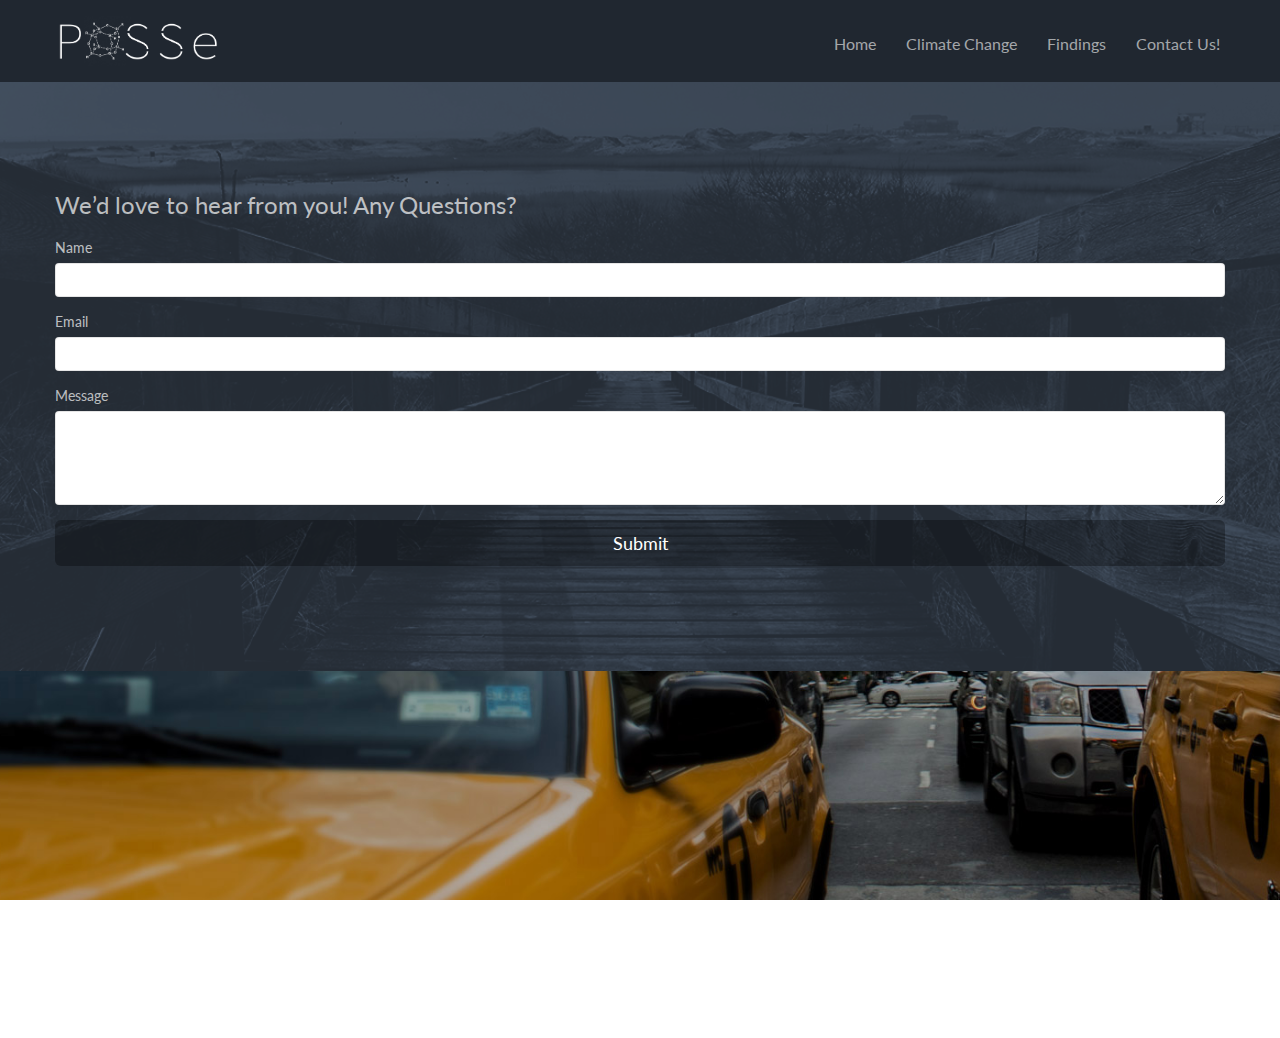
<file: contact-us-.html>
<!doctype html>
<html>
<head>
    <meta charset="utf-8">
    <meta name="keywords" content="">
    <meta name="description" content="">
    <meta name="viewport" content="width=device-width, initial-scale=1, user-scalable=0">
    <link rel="shortcut icon" type="image/png" href="favicon.png">
    
	<link rel="stylesheet" type="text/css" href="./css/bootstrap.min.css">
	<link rel="stylesheet" type="text/css" href="style.css">
	<link rel="stylesheet" href="./css/animate.min.css"><link rel="stylesheet" href="./css/font-awesome.min.css"><link rel="stylesheet" href="./css/feather.min.css"><link rel="stylesheet" href="./css/ionicons.min.css"><link href='https://fonts.googleapis.com/css?family=Lato:100,300,400,700,900&subset=latin,latin-ext' rel='stylesheet' type='text/css'>
    
	<script src="./js/jquery-2.1.0.min.js"></script>
	<script src="./js/bootstrap.min.js"></script>
	<script src="./js/blocs.min.js"></script>
	<script src="./js/jqBootstrapValidation.js"></script>
	<script src="./js/formHandler.js"></script>
    <title>Contact-Us-</title>

    
<!-- Google Analytics -->

<!-- Google Analytics END -->
    
</head>
<body>
<!-- Main container -->
<div class="page-container">
    
<!-- nav-bloc -->
<div class="bloc b-parallax bgc-medium-jungle-green d-bloc sticky-nav" id="nav-bloc">
	<div class="container">
		<nav class="navbar row">
			<div class="navbar-header">
				<a class="navbar-brand" href="index.html"><img src="img/POSSe%20Logo%20white.png" alt="logo" height="50" /></a>
				<button id="nav-toggle" type="button" class="ui-navbar-toggle navbar-toggle" data-toggle="collapse" data-target=".navbar-1">
					<span class="sr-only">Toggle navigation</span><span class="icon-bar"></span><span class="icon-bar"></span><span class="icon-bar"></span>
				</button>
			</div>
			<div class="collapse navbar-collapse navbar-1">
				<ul class="site-navigation nav navbar-nav">
					<li>
						<a href="index.html">Home</a>
					</li>
					<li>
						<a href="climate-change.html">Climate Change</a>
					</li>
					<li>
						<a href="findings.html">Findings</a>
					</li>
					<li>
						<a href="contact-us-.html">Contact Us!</a>
					</li>
				</ul>
			</div>
		</nav>
	</div>
</div>
<!-- nav-bloc END -->

<!-- bloc-17 -->
<div class="bloc bg-path-overlay bgc-cadet d-bloc" id="bloc-17">
	<div class="container bloc-lg">
		<div class="row">
			<div class="col-sm-12">
				<form id="form_1" novalidate>
					<h3 class="mg-md">
						We&rsquo;d love to hear from you! Any Questions?
					</h3>
					<div class="form-group">
						<label>
							Name
						</label>
						<input id="name" class="form-control" required />
					</div>
					<div class="form-group">
						<label>
							Email
						</label>
						<input id="email" class="form-control" type="email" required />
					</div>
					<div class="form-group">
						<label>
							Message
						</label><textarea id="message" class="form-control" rows="4" cols="50" required></textarea>
					</div> 
					<button class="bloc-button btn btn-d btn-lg btn-block" type="submit">
						Submit
					</button>
				</form>
			</div>
		</div>
	</div>
</div>
<!-- bloc-17 END -->

<!-- Footer - bloc-18 -->
<div class="bloc bgc-white b-parallax bg-newyork d-bloc" id="bloc-18">
	<div class="container bloc-lg">
		<div class="row animated fadeIn">
			<div class="col-sm-12">
				<div class="row">
					<div class="col-sm-12">
						<h1 class="mg-md text-center">
							<strong>We are EcoPOSSe</strong>
						</h1>
						<h4 class="mg-md text-center ">
							For nature, for Earth, for a better future<br>
						</h4>
						<div class="text-center">
							<a href="findings.html" class="btn btn-wire  btn-lg">Find Out How</a>
						</div>
					</div>
				</div>
			</div>
		</div>
	</div>
</div>
<!-- Footer - bloc-18 END -->

</div>
<!-- Main container END -->
    

</body>
</html>
</file>
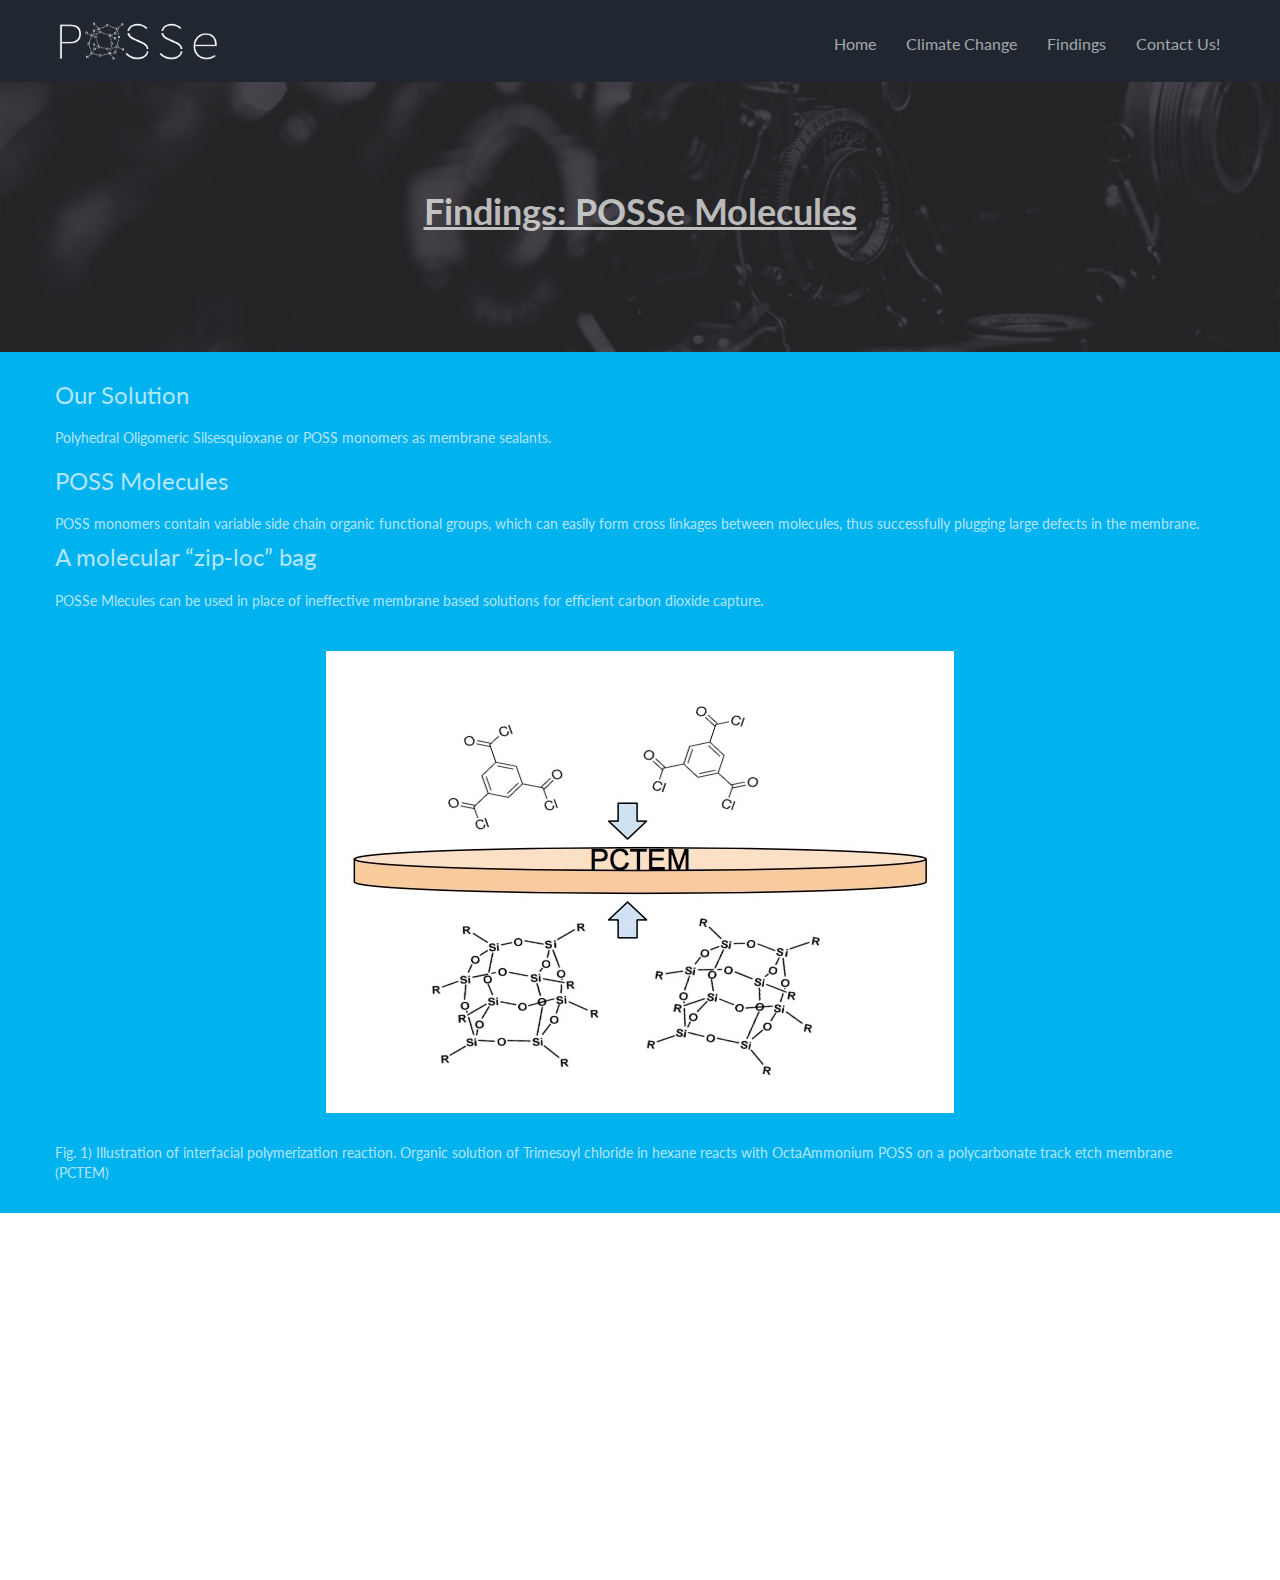
<file: findings.html>
<!doctype html>
<html>
<head>
    <meta charset="utf-8">
    <meta name="keywords" content="">
    <meta name="description" content="">
    <meta name="viewport" content="width=device-width, initial-scale=1, user-scalable=0">
    <link rel="shortcut icon" type="image/png" href="favicon.png">
    
	<link rel="stylesheet" type="text/css" href="./css/bootstrap.min.css">
	<link rel="stylesheet" type="text/css" href="style.css">
	<link rel="stylesheet" href="./css/animate.min.css"><link rel="stylesheet" href="./css/font-awesome.min.css"><link rel="stylesheet" href="./css/feather.min.css"><link rel="stylesheet" href="./css/ionicons.min.css"><link href='https://fonts.googleapis.com/css?family=Lato:100,300,400,700,900&subset=latin,latin-ext' rel='stylesheet' type='text/css'>
    
	<script src="./js/jquery-2.1.0.min.js"></script>
	<script src="./js/bootstrap.min.js"></script>
	<script src="./js/blocs.min.js"></script>
    <title>Findings</title>

    
<!-- Google Analytics -->

<!-- Google Analytics END -->
    
</head>
<body>
<!-- Main container -->
<div class="page-container">
    
<!-- nav-bloc -->
<div class="bloc b-parallax bgc-medium-jungle-green d-bloc sticky-nav" id="nav-bloc">
	<div class="container">
		<nav class="navbar row">
			<div class="navbar-header">
				<a class="navbar-brand" href="index.html"><img src="img/POSSe%20Logo%20white.png" alt="logo" height="50" /></a>
				<button id="nav-toggle" type="button" class="ui-navbar-toggle navbar-toggle" data-toggle="collapse" data-target=".navbar-1">
					<span class="sr-only">Toggle navigation</span><span class="icon-bar"></span><span class="icon-bar"></span><span class="icon-bar"></span>
				</button>
			</div>
			<div class="collapse navbar-collapse navbar-1">
				<ul class="site-navigation nav navbar-nav">
					<li>
						<a href="index.html">Home</a>
					</li>
					<li>
						<a href="climate-change.html">Climate Change</a>
					</li>
					<li>
						<a href="findings.html">Findings</a>
					</li>
					<li>
						<a href="contact-us-.html">Contact Us!</a>
					</li>
				</ul>
			</div>
		</nav>
	</div>
</div>
<!-- nav-bloc END -->

<!-- bloc-14 -->
<div class="bloc bg-camera-overlay bgc-outer-space d-bloc" id="bloc-14">
	<div class="container bloc-lg">
		<div class="row">
			<div class="col-sm-12">
				<h1 class="mg-md text-center">
					<strong><u>Findings: POSSe Molecules</u></strong>
				</h1>
			</div>
		</div>
	</div>
</div>
<!-- bloc-14 END -->

<!-- bloc-15 -->
<div class="bloc bgc-cyan-process d-bloc " id="bloc-15">
	<div class="container bloc-sm">
		<div class="row">
			<div class="col-sm-12">
				<div class="row">
					<div class="col-sm-12">
						<h3 class="mg-md">
							Our Solution
						</h3>
						<p class=" text-left mg-md">
							Polyhedral Oligomeric Silsesquioxane or POSS monomers as membrane sealants.
						</p>
						<h3 class="mg-md">
							POSS Molecules
						</h3>
						<p>
							POSS monomers contain variable side chain organic functional groups, which can easily form cross linkages between molecules, thus successfully plugging large defects in the membrane.
						</p>
						<h3 class="mg-md">
							A molecular “zip-loc” bag
						</h3>
						<p class=" mg-lg">
							POSSe Mlecules can be used in place of ineffective membrane based solutions for efficient carbon dioxide capture.
						</p><img src="img/Screen%20Shot%202016-12-11%20at%203.56.15%20PM.jpg" class="img-responsive center-block mg-md" />
						<p>
							Fig. 1) Illustration of interfacial polymerization reaction. Organic solution of Trimesoyl chloride in hexane reacts with OctaAmmonium POSS on a polycarbonate track etch membrane (PCTEM)
						</p>
					</div>
				</div>
			</div>
		</div>
	</div>
</div>
<!-- bloc-15 END -->

<!-- Footer - bloc-18 -->
<div class="bloc bgc-white b-parallax bg-newyork d-bloc" id="bloc-18">
	<div class="container bloc-lg">
		<div class="row animated fadeIn">
			<div class="col-sm-12">
				<div class="row">
					<div class="col-sm-12">
						<h1 class="mg-md text-center">
							<strong>We are EcoPOSSe</strong>
						</h1>
						<h4 class="mg-md text-center ">
							For nature, for Earth, for a better future<br>
						</h4>
						<div class="text-center">
							<a href="findings.html" class="btn btn-wire  btn-lg">Find Out How</a>
						</div>
					</div>
				</div>
			</div>
		</div>
	</div>
</div>
<!-- Footer - bloc-18 END -->

</div>
<!-- Main container END -->
    

</body>
</html>
</file>
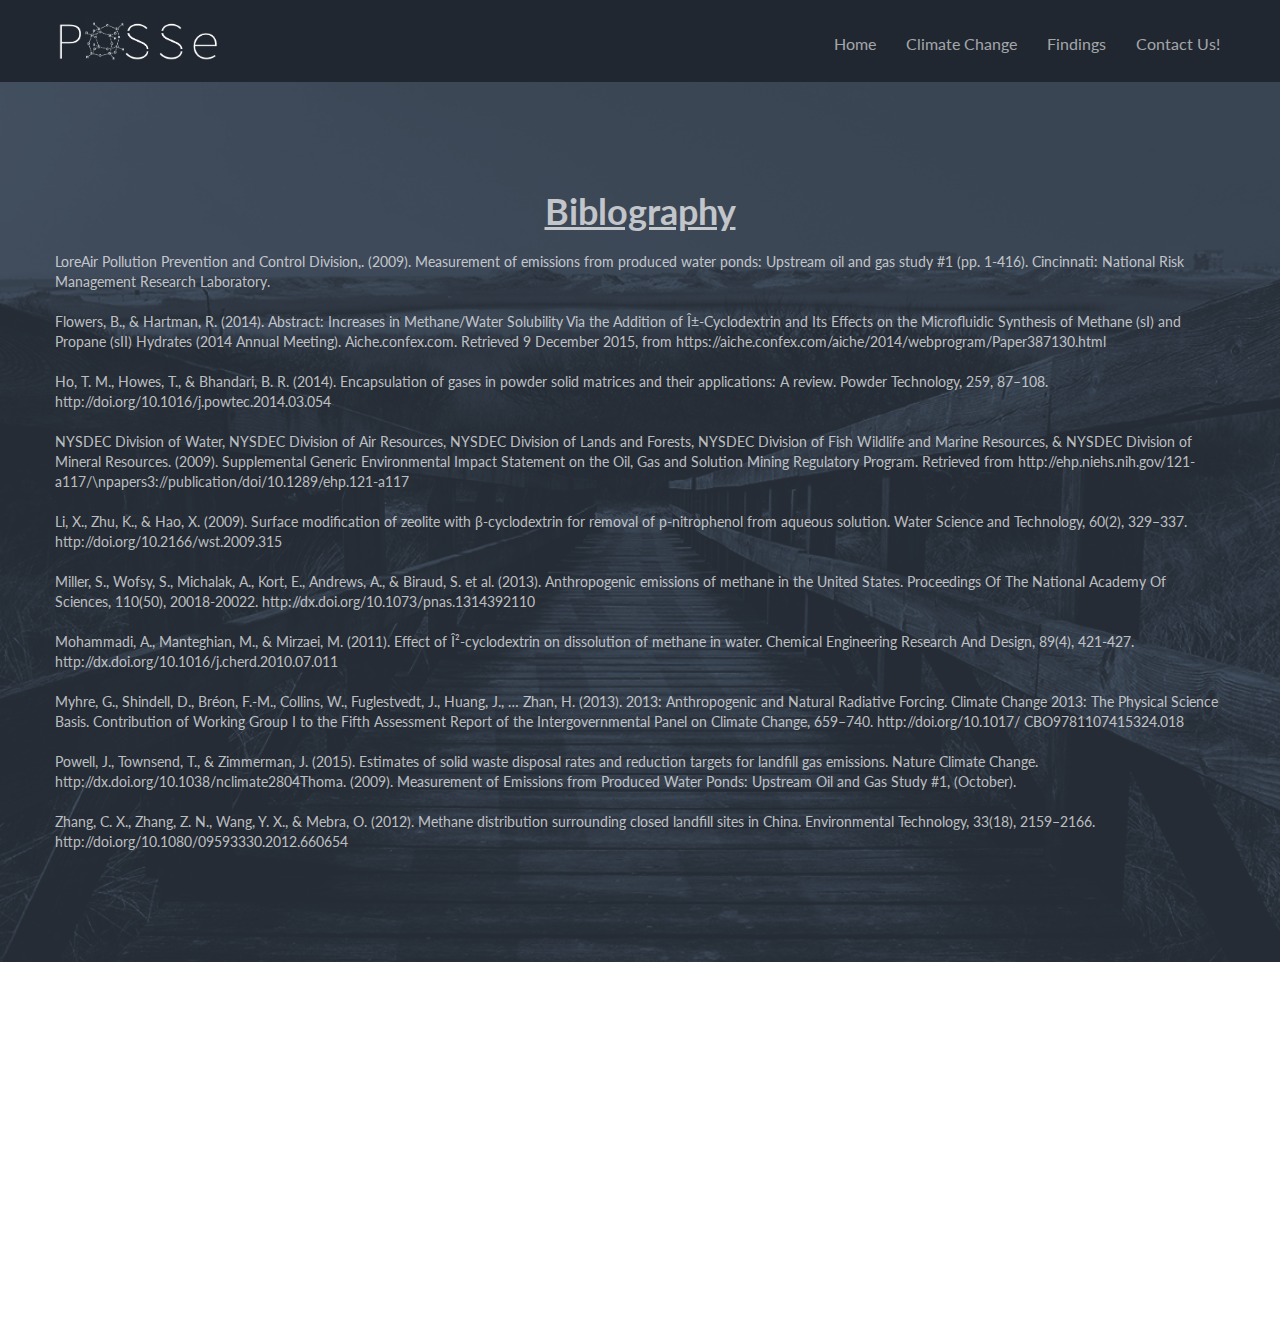
<file: sources-and-citations.html>
<!doctype html>
<html>
<head>
    <meta charset="utf-8">
    <meta name="keywords" content="">
    <meta name="description" content="">
    <meta name="viewport" content="width=device-width, initial-scale=1, user-scalable=0">
    <link rel="shortcut icon" type="image/png" href="favicon.png">
    
	<link rel="stylesheet" type="text/css" href="./css/bootstrap.min.css">
	<link rel="stylesheet" type="text/css" href="style.css">
	<link rel="stylesheet" href="./css/animate.min.css"><link rel="stylesheet" href="./css/font-awesome.min.css"><link rel="stylesheet" href="./css/feather.min.css"><link rel="stylesheet" href="./css/ionicons.min.css"><link href='https://fonts.googleapis.com/css?family=Lato:100,300,400,700,900&subset=latin,latin-ext' rel='stylesheet' type='text/css'>
    
	<script src="./js/jquery-2.1.0.min.js"></script>
	<script src="./js/bootstrap.min.js"></script>
	<script src="./js/blocs.min.js"></script>
    <title>Sources-and-Citations</title>

    
<!-- Google Analytics -->

<!-- Google Analytics END -->
    
</head>
<body>
<!-- Main container -->
<div class="page-container">
    
<!-- nav-bloc -->
<div class="bloc b-parallax bgc-medium-jungle-green d-bloc sticky-nav" id="nav-bloc">
	<div class="container">
		<nav class="navbar row">
			<div class="navbar-header">
				<a class="navbar-brand" href="index.html"><img src="img/POSSe%20Logo%20white.png" alt="logo" height="50" /></a>
				<button id="nav-toggle" type="button" class="ui-navbar-toggle navbar-toggle" data-toggle="collapse" data-target=".navbar-1">
					<span class="sr-only">Toggle navigation</span><span class="icon-bar"></span><span class="icon-bar"></span><span class="icon-bar"></span>
				</button>
			</div>
			<div class="collapse navbar-collapse navbar-1">
				<ul class="site-navigation nav navbar-nav">
					<li>
						<a href="index.html">Home</a>
					</li>
					<li>
						<a href="climate-change.html">Climate Change</a>
					</li>
					<li>
						<a href="findings.html">Findings</a>
					</li>
					<li>
						<a href="contact-us-.html">Contact Us!</a>
					</li>
				</ul>
			</div>
		</nav>
	</div>
</div>
<!-- nav-bloc END -->

<!-- bloc-16 -->
<div class="bloc bg-path-overlay bgc-cadet d-bloc" id="bloc-16">
	<div class="container bloc-lg">
		<div class="row">
			<div class="col-sm-12">
				<h1 class="mg-md text-center">
					<strong><u>Biblography</u></strong><br>
				</h1>
				<p>
					LoreAir Pollution Prevention and Control Division,. (2009). Measurement of emissions from produced water ponds: Upstream oil and gas study #1 (pp. 1-416). Cincinnati: National Risk Management Research Laboratory.<br><br>Flowers, B., &amp; Hartman, R. (2014). Abstract: Increases in Methane/Water Solubility Via the Addition of Î±-Cyclodextrin and Its Effects on the Microfluidic Synthesis of Methane (sI) and Propane (sII) Hydrates (2014 Annual Meeting). Aiche.confex.com. Retrieved 9 December 2015, from https://aiche.confex.com/aiche/2014/webprogram/Paper387130.html<br><br>Ho, T. M., Howes, T., &amp; Bhandari, B. R. (2014). Encapsulation of gases in powder solid matrices and their applications: A review. Powder Technology, 259, 87–108. http://doi.org/10.1016/j.powtec.2014.03.054<br><br>NYSDEC Division of Water, NYSDEC Division of Air Resources, NYSDEC Division of Lands and Forests, NYSDEC Division of Fish Wildlife and Marine Resources, &amp; NYSDEC Division of Mineral Resources. (2009). Supplemental Generic Environmental Impact Statement on the Oil, Gas and Solution Mining Regulatory Program. Retrieved from http://ehp.niehs.nih.gov/121-a117/\npapers3://publication/doi/10.1289/ehp.121-a117<br><br>Li, X., Zhu, K., &amp; Hao, X. (2009). Surface modification of zeolite with β-cyclodextrin for removal of p-nitrophenol from aqueous solution. Water Science and Technology, 60(2), 329–337. http://doi.org/10.2166/wst.2009.315<br><br>Miller, S., Wofsy, S., Michalak, A., Kort, E., Andrews, A., &amp; Biraud, S. et al. (2013). Anthropogenic emissions of methane in the United States. Proceedings Of The National Academy Of Sciences, 110(50), 20018-20022. http://dx.doi.org/10.1073/pnas.1314392110<br><br>Mohammadi, A., Manteghian, M., &amp; Mirzaei, M. (2011). Effect of Î²-cyclodextrin on dissolution of methane in water. Chemical Engineering Research And Design, 89(4), 421-427. http://dx.doi.org/10.1016/j.cherd.2010.07.011<br><br>Myhre, G., Shindell, D., Bréon, F.-M., Collins, W., Fuglestvedt, J., Huang, J., … Zhan, H. (2013). 2013: Anthropogenic and Natural Radiative Forcing. Climate Change 2013: The Physical Science Basis. Contribution of Working Group I to the Fifth Assessment Report of the Intergovernmental Panel on Climate Change, 659–740. http://doi.org/10.1017/ CBO9781107415324.018<br><br>Powell, J., Townsend, T., &amp; Zimmerman, J. (2015). Estimates of solid waste disposal rates and reduction targets for landfill gas emissions. Nature Climate Change. http://dx.doi.org/10.1038/nclimate2804Thoma. (2009). Measurement of Emissions from Produced Water Ponds: Upstream Oil and Gas Study #1, (October).<br><br>Zhang, C. X., Zhang, Z. N., Wang, Y. X., &amp; Mebra, O. (2012). Methane distribution surrounding closed landfill sites in China. Environmental Technology, 33(18), 2159–2166. http://doi.org/10.1080/09593330.2012.660654
				</p>
			</div>
		</div>
	</div>
</div>
<!-- bloc-16 END -->

<!-- Footer - bloc-18 -->
<div class="bloc bgc-white b-parallax bg-newyork d-bloc" id="bloc-18">
	<div class="container bloc-lg">
		<div class="row animated fadeIn">
			<div class="col-sm-12">
				<div class="row">
					<div class="col-sm-12">
						<h1 class="mg-md text-center">
							<strong>We are EcoPOSSe</strong>
						</h1>
						<h4 class="mg-md text-center ">
							For nature, for Earth, for a better future<br>
						</h4>
						<div class="text-center">
							<a href="findings.html" class="btn btn-wire  btn-lg">Find Out How</a>
						</div>
					</div>
				</div>
			</div>
		</div>
	</div>
</div>
<!-- Footer - bloc-18 END -->

</div>
<!-- Main container END -->
    

</body>
</html>
</file>
<file: style.css>
/*-----------------------------------------------------------------------------------
	    MethaneX
        Built with Blocs
-----------------------------------------------------------------------------------*/

body{
	margin:0;
	padding:0;
    background:#FFF;
    overflow-x:hidden;
    -webkit-font-smoothing: antialiased;
    -moz-osx-font-smoothing: grayscale;
}
a:hover{text-decoration: none; cursor:pointer;}

a,button{outline: none!important;} /* Prevent ugly blue glow on chrome and safari */

#page-loading-blocs-notifaction{position: fixed;top: 0;bottom: 0;width: 100%;z-index:100000;background:#FFFFFF url("img/pageload-spinner.gif") no-repeat center center;}

/* = Blocs
-------------------------------------------------------------- */

.bloc{
	width:100%;
	clear:both;
	background: 50% 50% no-repeat;
	padding:0 50px;
	-webkit-background-size: cover;
	-moz-background-size: cover;
	-o-background-size: cover;
	background-size: cover;
	position:relative;
}
.bloc .container{
	padding-left:0;
	padding-right:0;
}


/* Sizes */

.bloc-xxl{
	padding:200px 50px;
}
.bloc-xl{
	padding:150px 50px;
}
.bloc-lg{
	padding:100px 50px;
}
.bloc-md{
	padding:50px;
}
.bloc-sm{
	padding:20px 50px;
}

/* = Full Screen Blocs 
-------------------------------------------------------------- */

.bloc-fill-screen{
	padding-top:0;
	position: relative;
	height: inherit;
}
.bloc-fill-screen > .container{
	position:relative;
	top:50%;
	transform:translateY(-50%);
	-webkit-transform:translateY(-50%);
}
.bloc-fill-screen.bloc-group .bloc{
	vertical-align: middle!important;
}
.bloc-fill-screen .fill-bloc-top-edge, .bloc-fill-screen .fill-bloc-bottom-edge{
	position: absolute;
	margin: 20px auto;
	left: 0;
	right: 0;
	z-index: 1;
	transform: none;
}
.bloc-fill-screen .fill-bloc-top-edge{
	top:0;
}
.bloc-fill-screen .fill-bloc-bottom-edge{
	top: initial;
	bottom: 20px;
}
.blocs-hero-btn-dwn{
	width: 58px;
	height: 58px;
	display: block;
	margin:0 auto;
	line-height: 58px;
	padding: 0;
	border-radius: 50%;
	text-align: center;
	font-size: 18px;
	color: rgba(255,255,255,.8);
	background: rgba(0,0,0,.6);
	border:0;
}
.blocs-hero-btn-dwn:hover{
	color: rgba(255,255,255,1);
}


/* Group Styles */

.bloc-group{
	width:100%;
	display:table;
	table-layout: fixed;
}
.bloc-group .bloc{
	position:relative;
	display: table-cell;
	vertical-align: top;
}
.bloc-tile-2{
	width:50%;
}
.bloc-tile-3{
	width:33.33333333%;
}
.bloc-tile-4{
	width:25%;
}
.bloc-tile-2 .container, .bloc-tile-3 .container, .bloc-tile-4 .container{
	width:100%;
}


/* Background Effects */

.b-parallax{
	background-attachment:fixed;
}


/* Dark theme */

.d-bloc{
	color:rgba(255,255,255,.7);
}
.d-bloc button:hover{
	color:rgba(255,255,255,.9);
}
.d-bloc .icon-round,.d-bloc .icon-square,.d-bloc .icon-rounded,.d-bloc .icon-semi-rounded-a,.d-bloc .icon-semi-rounded-b{
	border-color:rgba(255,255,255,.9);
}
.d-bloc .divider-h span{
	border-color:rgba(255,255,255,.2);
}
.d-bloc .a-btn,.d-bloc .navbar a,.d-bloc .navbar-brand, .d-bloc a .icon-sm, .d-bloc a .icon-md, .d-bloc a .icon-lg, .d-bloc a .icon-xl, .d-bloc h1 a, .d-bloc h2 a, .d-bloc h3 a, .d-bloc h4 a, .d-bloc h5 a, .d-bloc h6 a, .d-bloc p a{
	color:rgba(255,255,255,.6);
}
.d-bloc .a-btn:hover,.d-bloc .navbar a:hover,.d-bloc .navbar-brand:hover,.d-bloc a:hover .icon-sm, .d-bloc a:hover .icon-md, .d-bloc a:hover .icon-lg, .d-bloc a:hover .icon-xl, .d-bloc h1 a:hover, .d-bloc h2 a:hover, .d-bloc h3 a:hover, .d-bloc h4 a:hover, .d-bloc h5 a:hover, .d-bloc h6 a:hover, .d-bloc p a:hover{
	color:rgba(255,255,255,1);
}
.d-bloc .navbar-toggle .icon-bar{
	background:rgba(255,255,255,1);
}
.d-bloc .btn-wire,.d-bloc .btn-wire:hover{
	color:rgba(255,255,255,1);
	border-color:rgba(255,255,255,1);
}
.d-bloc .panel{
	color:rgba(0,0,0,.5);
}
.d-bloc .panel button:hover{
	color:rgba(0,0,0,.7);
}
.d-bloc .panel icon{
	border-color:rgba(0,0,0,.7);
}
.d-bloc .panel .divider-h span{
	border-color:rgba(0,0,0,.1);
}
.d-bloc .panel .a-btn{
	color:rgba(0,0,0,.6);
}
.d-bloc .panel .a-btn:hover{
	color:rgba(0,0,0,1);
}
.d-bloc .panel .btn-wire, .d-bloc .panel .btn-wire:hover{
	color:rgba(0,0,0,.7);
	border-color:rgba(0,0,0,.3);
}

/* Row Margin Offsets */

.voffset{
	margin-top:30px;
}
.voffset-lg{
	margin-top:80px;
}

/* Bloc text custom styling */

#hero-bloc h1{
	font-size:50px;
}
#hero-bloc h3{
	font-size:30px;
}
#bloc-2 h3{
	line-height:50px;
}
#bloc-8 p{
	font-size: 18px;
}
#bloc-10 p{
	font-size: 20px;
}
#bloc-11 p{
	font-size: 16px;
}
#bloc-13 p{
	font-size: 17px;
}
#bloc-15 p{
	font-size: 14px;
}
#bloc-18 h4{
	font-size: 22px;
}

/* = NavBar
-------------------------------------------------------------- */

.navbar{
	margin-bottom: 0;
	z-index:1;
}
.navbar-brand{
	height:auto;
	padding:15px 15px;
	font-size:25px;
	font-weight:normal;
	font-weight:600;
}
.navbar-brand img{
	max-height: 200px;
	margin: 0 5px 0 0;
	display:inline;
}
.navbar-brand{
	padding: 15px 15px;
}
.navbar .nav{
	padding-top: 2px;
	margin-right: -16px;
	float:right;
	z-index:1;
}
.nav > li{
	float:left;
	margin-top:4px;
	font-size:16px;
}
.navbar-nav .open .dropdown-menu > li > a{
	text-align: inherit;
}
.nav > li a:hover, .nav > li a:focus{
	background:transparent;
}
.navbar-toggle{
	margin: 10px 10px 0 0;
	border: 0px;
}
.navbar-toggle:hover{
	background:transparent!important;
}
.navbar-toggle .icon-bar{
	background-color: rgba(0,0,0,.5);
	width: 26px;
}
 /* Inverted navbar */

.nav-invert .navbar .nav{
	float:left;
}
.nav-invert .navbar-header, .nav-invert .navbar-brand{
	float:right;
}
@media (min-width: 768px){
	.site-navigation{
		position:absolute;
		top:50%;
		right:20px;
		transform:translate(0, -50%);
		-webkit-transform:translateY(-50%);
	}
	.nav > li .dropdown-menu a,.nav > li .dropdown-menu a:hover{
		color:#484848;
	}
	.nav-invert .site-navigation{
		left:20px;
		right:0;
	}
	.nav-center{
		text-align:center;
	}
	.nav-center .navbar-header{
		width:100%;
	}
	.nav-center .navbar-header, .nav-center .navbar-brand, .nav-center .nav > li{
		float: none;
		display:inline-block;
	}
	.nav-center .site-navigation{
		position:relative;
		width:100%;
		margin-top:20px;
	}
}
.nav > li > .dropdown a{
	background: none!important;
	display: block;
	padding: 14px 15px;
}

nav .caret{
	margin: 0 5px;
}
/* Dropdown Menus SubMenu */
	.dropdown-menu .dropdown-menu{
	top:-8px;
	left:100%;
}
.dropdown-menu .dropmenu-flow-right{
	top:100%;
	left:0;
	margin-left: -1px;
	border-top-left-radius: 0;
	border-top-right-radius: 0;
}
.dropdown-menu .dropdown span{
	border: 4px solid black;
	border-top-color:transparent;
	border-right-color:transparent;
	border-bottom-color:transparent;
	margin: 6px -5px 0 0!important;
	float: right;
}
/* = Sticky Nav
-------------------------------------------------------------- */

.sticky-nav.sticky{
	position:fixed;
	top:0;
	z-index:1000;
	box-shadow:0 1px 2px rgba(0,0,0,.3);
	 transition: all .2s ease-out;
}
.fill-bloc-top-edge.sticky{
	background-color:rgb(32, 39, 48);
	width:100%;
	max-width: 100%;
	margin-top: 0;
	padding: 20px;
}
.fill-bloc-top-edge.sticky .navbar{
	max-width: 1170px;
	margin: 0 auto;
}

/* = Bric adjustment margins
-------------------------------------------------------------- */

.mg-clear{
	margin:0;
}
.mg-md{
	margin-top:10px;
	margin-bottom:20px;
}
.mg-lg{
	margin-top:10px;
	margin-bottom:40px;
}
img.mg-sm,img.mg-md,img.mg-lg{
	margin-top: 0;
}
img.mg-sm{
	margin-bottom:10px;
}
img.mg-md{
	margin-bottom:30px;
}
img.mg-lg{
	margin-bottom:50px;
}

/* = Buttons
-------------------------------------------------------------- */

.btn{
	margin: 0 5px 5px 0;
}
.btn.pull-right{
	margin: 0 0 5px 5px;
}
.btn-d,.btn-d:hover,.btn-d:focus{
	color:#FFF;
	background:rgba(0,0,0,.3);
}

/* Prevent ugly blue glow on chrome and safari */
button{
	outline: none!important;
}

.btn-wire{
	background:transparent!important;
	border:2px solid transparent;
}
.btn-wire:hover{
	background:transparent!important;
	border:2px solid transparent;
}
.btn-xl{
	padding: 16px 40px;
	font-size: 28px;
}
.btn .caret{
	margin:0 0 0 5px}.dropdown a .caret{
	margin:0 0 0 5px}.btn-dropdown .dropdown-menu .dropdown{
	padding: 3px 20px;
}

/* = Icons
-------------------------------------------------------------- */
.icon-md{
	font-size:30px!important;
}
.icon-round{
	margin:0 auto;
	border:2px solid transparent;
	border-radius: 50%;
	padding: 32px 30px 26px 30px;
	min-width:80px;
}
.icon-round,.icon-md,.icon-square.icon-md,.icon-rounded.icon-md{
	min-width: 92px;
}
.icon-round.icon-lg,.icon-square.icon-lg,.icon-rounded.icon-lg{
	min-width: 122px;
}
.icon-round.icon-xl,.icon-square.icon-xl,.icon-rounded.icon-xl{
	min-width: 162px;
}

/* Image Frame */
.img-frame,.img-frame-md,.img-frame-lg,.img-frame-rd,.img-frame-rd-md,.img-frame-rd-lg{
	background:#FFF;
	border:1px solid rgba(0,0,0,0.1);
	box-shadow:0 2px 2px rgba(0,0,0,0.05);
	padding:4px;
}
.img-frame{
	border-radius:3px;
}
.img-frame-md,.img-frame-lg{
	border-radius:6px;
}
.img-frame-md,.img-frame-rd-md{
	padding:8px;
}
.img-frame-lg,.img-frame-rd-lg{
	padding:14px;
}

/* = Text & Icon Styles
-------------------------------------------------------------- */
.lg-shadow{
	text-shadow:0 2px 5px rgba(0,0,0,.5);
}


.panel-sq, .panel-sq .panel-heading, .panel-sq .panel-footer{
	border-radius:0;
}
.panel-rd{
	border-radius:30px;
}
.panel-rd .panel-heading{
	border-radius:29px 29px 0 0;
}
.panel-rd .panel-footer{
	border-radius:0 0 29px 29px;
}

/* = Dividers
-------------------------------------------------------------- */
.divider-h{
	padding:20px 0;
}
.divider-h span{
	display: block;
	border-top:1px solid transparent;
}
.divider-half{
	width: 50%;
	margin: 0 auto;
}
.dropdown-menu .divider-h,.dropdown-menu .divider-half{
	padding:0;
}

/* = Forms
-------------------------------------------------------------- */

.form-control{
	border-color:rgba(0,0,0,.1);
	box-shadow:none;
}

/* iFrame */

iframe{
	border:0;
}

/* = Custom Styling
-------------------------------------------------------------- */

 h1,h2,h3,h4,h5,h6,p,label,.btn,a{
	font-family:Lato;
	font-weight:400;
}
    .container{
	max-width:1170px;
}
.hero-bloc-text{
	font-size:55px;
}
.hero-bloc-text-sub{
	font-size:36px;
}

/* = Colour
-------------------------------------------------------------- */

/* Background colour styles */

.bgc-medium-jungle-green{
	background-color:#202730;
}
.bgc-outer-space{
	background-color:#47454B;
}
.bgc-white{
	background-color:#ffffff;
}
.bgc-purple-taupe{
	background-color:#5B3C41;
}
.bgc-medium-turquoise{
	background-color:#4ECEEB;
}
.bgc-cyan-process{
	background-color:#00B2EE;
}
.bgc-cadet{
	background-color:#4A586A;
}
/* Text colour styles */

.tc-medium-jungle-green{
	color:#202730!important;
}
/* Link colour styles */

.ltc-medium-turquoise{
	color:#4ECEEB!important;
}
.ltc-medium-turquoise:hover{
	color:#3ea5bc!important;
}

/* Bloc image backgrounds */

.bg-golden-gate-overlay{
	background-image:url("img/golden-gate-overlay.png");
}
.bg-highway{
	background-image:url("img/highway.jpg");
}
.bg-city-overlay{
	background-image:url("img/city-overlay.png");
}
.bg-camera-overlay{
	background-image:url("img/camera-overlay.png");
}
.bg-golden-gate-overlay{
	background-image:url("img/golden-gate-overlay.png");
}
.bg-city-overlay{
	background-image:url("img/city-overlay.png");
}
.bg-o-HURRICANE-SANDY-facebook{
	background-image:url("img/o-HURRICANE-SANDY-facebook.jpg");
}
.bg-gettyimages-491284804{
	background-image:url("img/gettyimages-491284804.jpg");
}
.bg-path-overlay{
	background-image:url("img/path-overlay.png");
}
.bg-city-overlay{
	background-image:url("img/city-overlay.png");
}
.bg-camera-overlay{
	background-image:url("img/camera-overlay.png");
}
.bg-valley{
	background-image:url("img/valley.jpg");
}
.bg-newyork{
	background-image:url("img/newyork.jpg");
}
.bg-red-leaves{
	background-image:url("img/red-leaves.jpg");
}
.bg-citysky{
	background-image:url("img/citysky.jpg");
}
.bg-highway{
	background-image:url("img/highway.jpg");
}



/* = Mobile adjustments 
-------------------------------------------------------------- */
@media (max-width: 1024px)
{
    .bloc{
        padding-left: 20px; 
        padding-right: 20px;  
    }
    .bloc.full-width-bloc, .bloc-tile-2.full-width-bloc .container, .bloc-tile-3.full-width-bloc .container, .bloc-tile-4.full-width-bloc .container{
        padding-left: 0; 
        padding-right: 0;  
    }
}
@media only screen and (min-device-width : 768px) and (max-device-width : 1024px) and (orientation : landscape) {.b-parallax{background-attachment:scroll;}}
@media (max-width: 768px)
{
    .container{width:100%;}
    .b-parallax{background-attachment:scroll;}
    .page-container, #hero-bloc{overflow-x: hidden;position: relative;} /* Prevent unwanted side scroll on mobile */  
}
@media (max-width: 767px)
{
    .page-container{
        overflow-x: hidden;
        position:relative;
    }
    h1,h2,h3,h4,h5,h6,p,#disqus_thread{
        padding-left:10px!important; 
        padding-right:10px!important; 
    }
    #hero-bloc h1{
        font-size:40px;
    }
    #hero-bloc h2{
        font-size:34px;
    }
    #hero-bloc h3{
        font-size:25px;
    }
    .bloc{
        padding-left: 0; 
        padding-right: 0;  
        -webkit-background-size: auto 200%;
        -moz-background-size: auto 200%;
        -o-background-size: auto 200%;
        background-size: auto 200%;
    }
    .b-parallax{
        background-attachment:scroll;
    }
    .navbar .nav{
        padding-top: 0;
        border-top:1px solid rgba(0,0,0,.2);
        float:none!important;
    }
    .navbar.row{
        margin-left: 0;
        margin-right: 0;
    }
    .site-navigation{
	   position:inherit;
	   transform:none;
	   -webkit-transform:none;
	   -ms-transform:none;
    }  
    .nav > li{
        margin-top: 0;
        border-bottom:1px solid rgba(0,0,0,.1);
        background:rgba(0,0,0,.05);
        text-align: left;
        padding-left:15px;
        width:100%;
    }
    .nav > li:hover{
        background:rgba(0,0,0,.08);
    }
    .dropdown .dropdown a .caret{   
        float: none;
        margin: 5px 0 0 10px!important;
        border: 4px solid black;
        border-bottom-color: transparent;
        border-right-color: transparent;
        border-left-color: transparent;
    }
    
    #hero-bloc .navbar .nav{
        background:rgba(0,0,0,.8);
    }
    #hero-bloc .navbar .nav a{
        color:rgba(255,255,255,.6);
    }
    .hero{
        padding:50px 0;
    }
    .hero-nav{
        left:-1px;
        right:-1px;
    }
    .navbar-collapse{
        padding:0;
        overflow-x: hidden;
        -webkit-box-shadow: none;
        box-shadow: none;
    }
    .navbar-brand img{
        max-height: 40px;
        width:auto;
        margin: -10px 10px 0 0;    
    }
    .nav-invert .navbar-header{
        float: none;
        width:100%;
    }
    .nav-invert .navbar-toggle{
        float:left; 
    }
    .bloc-group .bloc{
         display:block;
         width:100%;
     }
    .bloc-tile-2 .container, .bloc-tile-3 .container, .bloc-tile-4 .container{
	   padding-left: 10px;
	   padding-right: 10px;
    }
    .bloc-xxl,.bloc-xl,.bloc-lg{
        padding: 40px 0;
    }
    .bloc-sm,.bloc-md{
        padding-left: 0; 
        padding-right: 0;
    }
    .a-block{
        padding:0 10px;
    }
    .btn-dwn{
       display:none; 
    }
    .voffset{
        margin-top:5px;
    }
    .voffset-md{
        margin-top:20px;
    }
    .voffset-lg{
        margin-top:30px;
    }
    form{
        padding:5px;
    }
    .close-lightbox{
        display:inline-block;
    }
    .video-bg-container{
        display:none;
    }
    .blocsapp-device-iphone5{
	   background-size: 216px 425px;
	   padding-top:60px;
	   width:216px;
	   height:425px;
    }
    .blocsapp-device-iphone5 img{
	   width: 180px;
	   height: 320px;
    }
}
</file>
<file: css/feather.min.css>
@font-face{font-family:"feather";src:url(../fonts/feather-webfont.eot);src:url(../fonts/feather-webfont.eot?#iefix) format("embedded-opentype"),url(../fonts/feather-webfont.woff) format("woff"),url(../fonts/feather-webfont.ttf) format("truetype"),url(../fonts/feather-webfont.svg#feather) format("svg");font-weight:400;font-style:normal}.feather-icon{display:inline-block;font-family:"feather";font-style:normal;font-weight:400;font-variant:normal;text-transform:none;speak:none;line-height:1;-webkit-font-smoothing:antialiased;-moz-osx-font-smoothing:grayscale}.icon-eye:before{content:"\e000"}.icon-paper-clip:before{content:"\e001"}.icon-mail:before{content:"\e002";content:\e002}.icon-toggle:before{content:"\e003"}.icon-layout:before{content:"\e004"}.icon-link:before{content:"\e005"}.icon-bell:before{content:"\e006"}.icon-lock:before{content:"\e007"}.icon-unlock:before{content:"\e008"}.icon-ribbon:before{content:"\e009"}.icon-image:before{content:"\e010"}.icon-signal:before{content:"\e011"}.icon-target:before{content:"\e012"}.icon-clipboard:before{content:"\e013"}.icon-clock:before{content:"\e014";content:\e014}.icon-watch:before{content:"\e015"}.icon-air-play:before{content:"\e016"}.icon-camera:before{content:"\e017"}.icon-video:before{content:"\e018"}.icon-disc:before{content:"\e019"}.icon-printer:before{content:"\e020"}.icon-monitor:before{content:"\e021"}.icon-server:before{content:"\e022"}.icon-cog:before{content:"\e023"}.icon-heart:before{content:"\e024"}.icon-paragraph:before{content:"\e025"}.icon-align-justify:before{content:"\e026"}.icon-align-left:before{content:"\e027"}.icon-align-center:before{content:"\e028"}.icon-align-right:before{content:"\e029"}.icon-book:before{content:"\e030"}.icon-layers:before{content:"\e031"}.icon-stack:before{content:"\e032"}.icon-stack-2:before{content:"\e033"}.icon-paper:before{content:"\e034"}.icon-paper-stack:before{content:"\e035"}.icon-search:before{content:"\e036"}.icon-zoom-in:before{content:"\e037"}.icon-zoom-out:before{content:"\e038"}.icon-reply:before{content:"\e039"}.icon-circle-plus:before{content:"\e040"}.icon-circle-minus:before{content:"\e041"}.icon-circle-check:before{content:"\e042"}.icon-circle-cross:before{content:"\e043"}.icon-square-plus:before{content:"\e044"}.icon-square-minus:before{content:"\e045"}.icon-square-check:before{content:"\e046"}.icon-square-cross:before{content:"\e047"}.icon-microphone:before{content:"\e048"}.icon-record:before{content:"\e049"}.icon-skip-back:before{content:"\e050"}.icon-rewind:before{content:"\e051"}.icon-play:before{content:"\e052"}.icon-pause:before{content:"\e053"}.icon-stop:before{content:"\e054"}.icon-fast-forward:before{content:"\e055"}.icon-skip-forward:before{content:"\e056"}.icon-shuffle:before{content:"\e057"}.icon-repeat:before{content:"\e058"}.icon-folder:before{content:"\e059"}.icon-umbrella:before{content:"\e060"}.icon-moon:before{content:"\e061"}.icon-thermometer:before{content:"\e062"}.icon-drop:before{content:"\e063"}.icon-sun:before{content:"\e064"}.icon-cloud:before{content:"\e065"}.icon-cloud-upload:before{content:"\e066"}.icon-cloud-download:before{content:"\e067"}.icon-upload:before{content:"\e068"}.icon-download:before{content:"\e069"}.icon-location:before{content:"\e070"}.icon-location-2:before{content:"\e071"}.icon-map:before{content:"\e072"}.icon-battery:before{content:"\e073"}.icon-head:before{content:"\e074"}.icon-briefcase:before{content:"\e075"}.icon-speech-bubble:before{content:"\e076"}.icon-anchor:before{content:"\e077"}.icon-globe:before{content:"\e078"}.icon-box:before{content:"\e079"}.icon-reload:before{content:"\e080"}.icon-share:before{content:"\e081"}.icon-marquee:before{content:"\e082"}.icon-marquee-plus:before{content:"\e083"}.icon-marquee-minus:before{content:"\e084"}.icon-tag:before{content:"\e085"}.icon-power:before{content:"\e086"}.icon-command:before{content:"\e087"}.icon-alt:before{content:"\e088"}.icon-esc:before{content:"\e089"}.icon-bar-graph:before{content:"\e090"}.icon-bar-graph-2:before{content:"\e091"}.icon-pie-graph:before{content:"\e092"}.icon-star:before{content:"\e093"}.icon-arrow-left:before{content:"\e094"}.icon-arrow-right:before{content:"\e095"}.icon-arrow-up:before{content:"\e096"}.icon-arrow-down:before{content:"\e097"}.icon-volume:before{content:"\e098"}.icon-mute:before{content:"\e099"}.icon-content-right:before{content:"\e100"}.icon-content-left:before{content:"\e101"}.icon-grid:before{content:"\e102"}.icon-grid-2:before{content:"\e103"}.icon-columns:before{content:"\e104"}.icon-loader:before{content:"\e105"}.icon-bag:before{content:"\e106"}.icon-ban:before{content:"\e107"}.icon-flag:before{content:"\e108"}.icon-trash:before{content:"\e109"}.icon-expand:before{content:"\e110"}.icon-contract:before{content:"\e111"}.icon-maximize:before{content:"\e112"}.icon-minimize:before{content:"\e113"}.icon-plus:before{content:"\e114"}.icon-minus:before{content:"\e115"}.icon-check:before{content:"\e116"}.icon-cross:before{content:"\e117"}.icon-move:before{content:"\e118"}.icon-delete:before{content:"\e119"}.icon-menu:before{content:"\e120"}.icon-archive:before{content:"\e121"}.icon-inbox:before{content:"\e122"}.icon-outbox:before{content:"\e123"}.icon-file:before{content:"\e124"}.icon-file-add:before{content:"\e125"}.icon-file-subtract:before{content:"\e126"}.icon-help:before{content:"\e127"}.icon-open:before{content:"\e128"}.icon-ellipsis:before{content:"\e129"}
</file>
